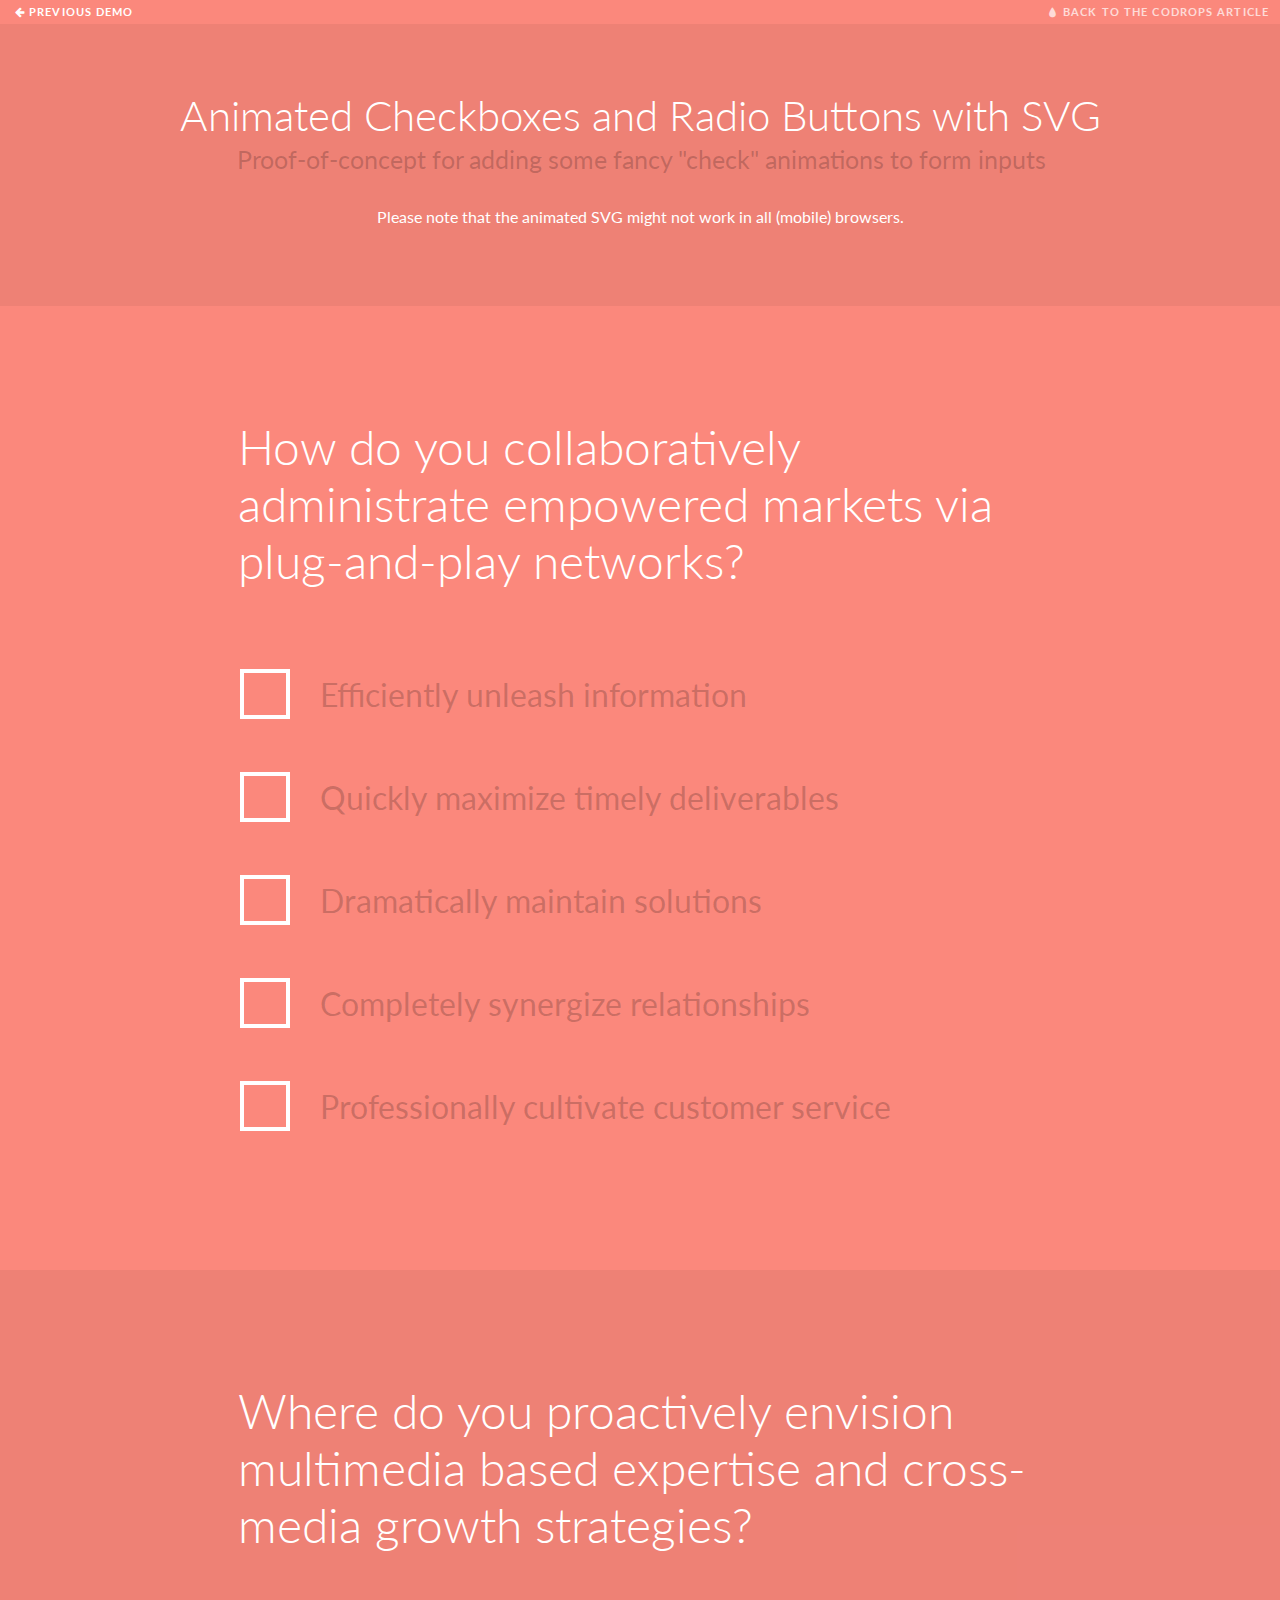
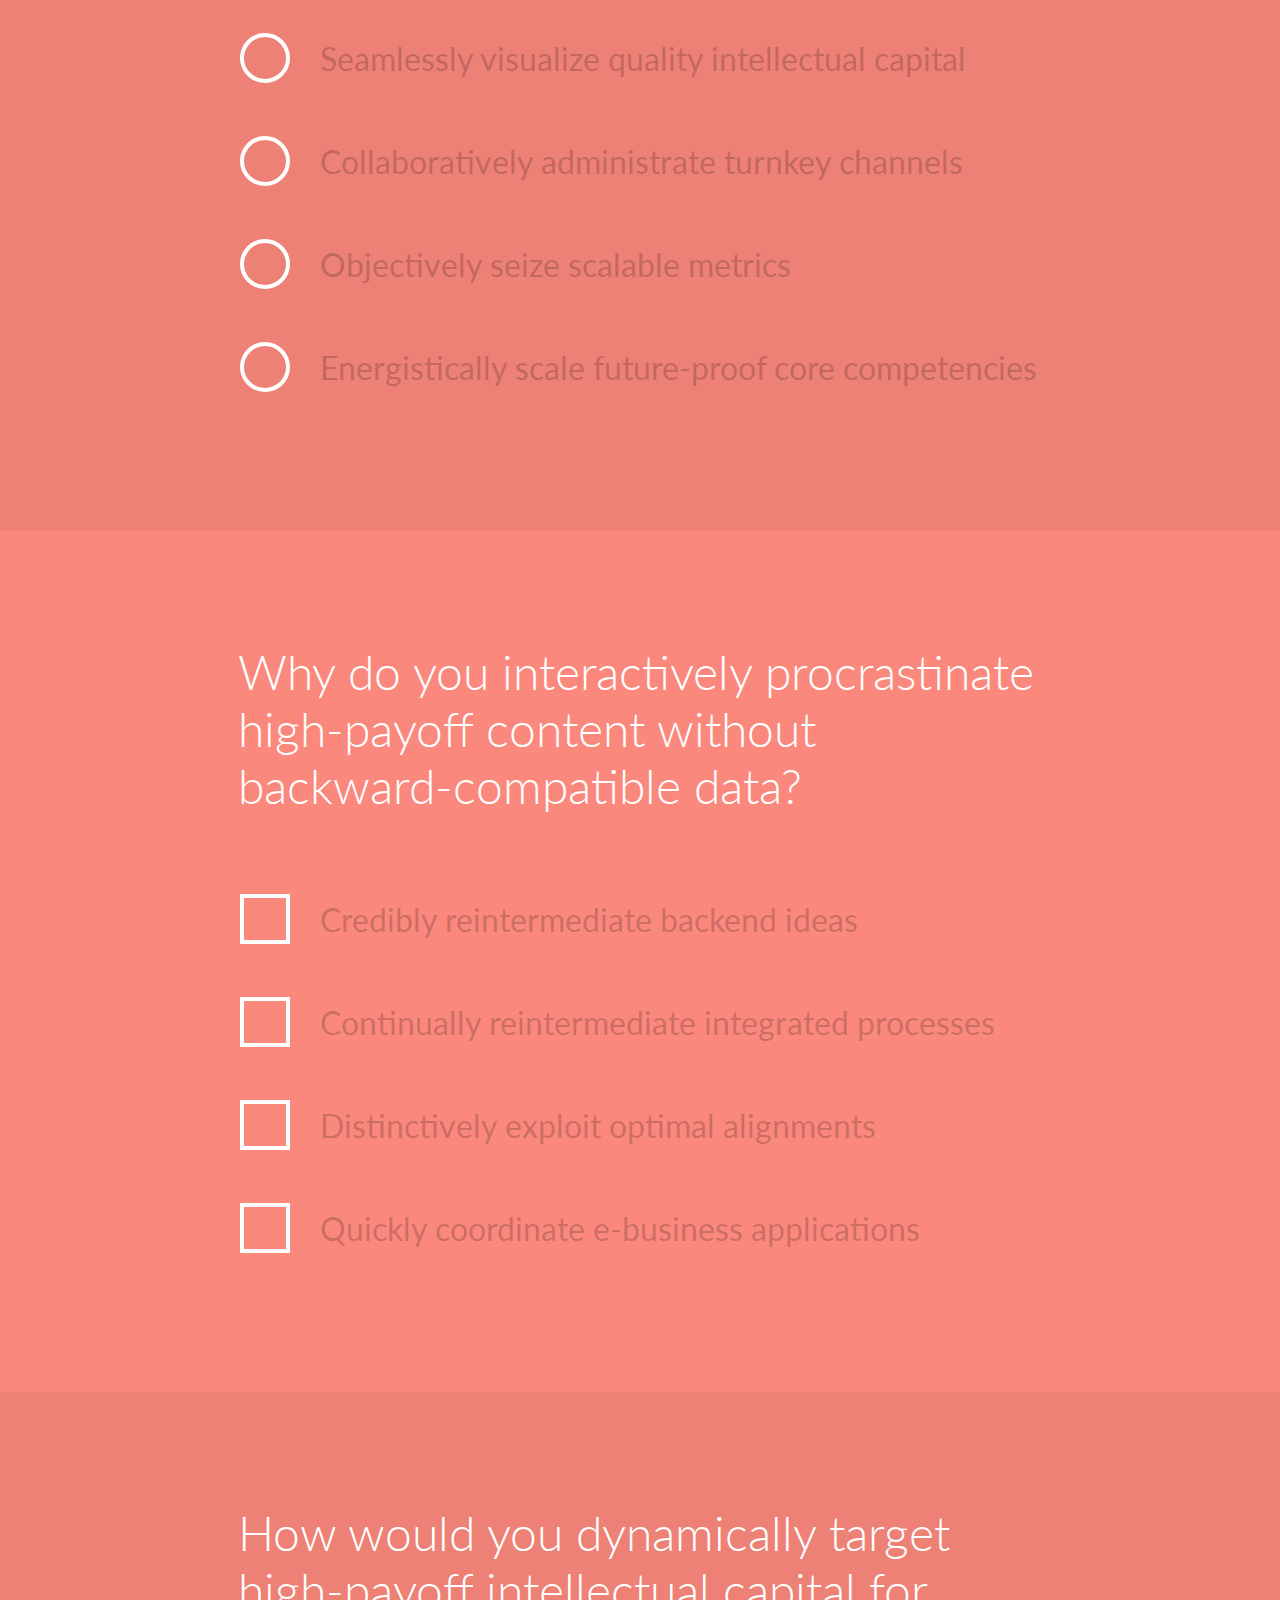
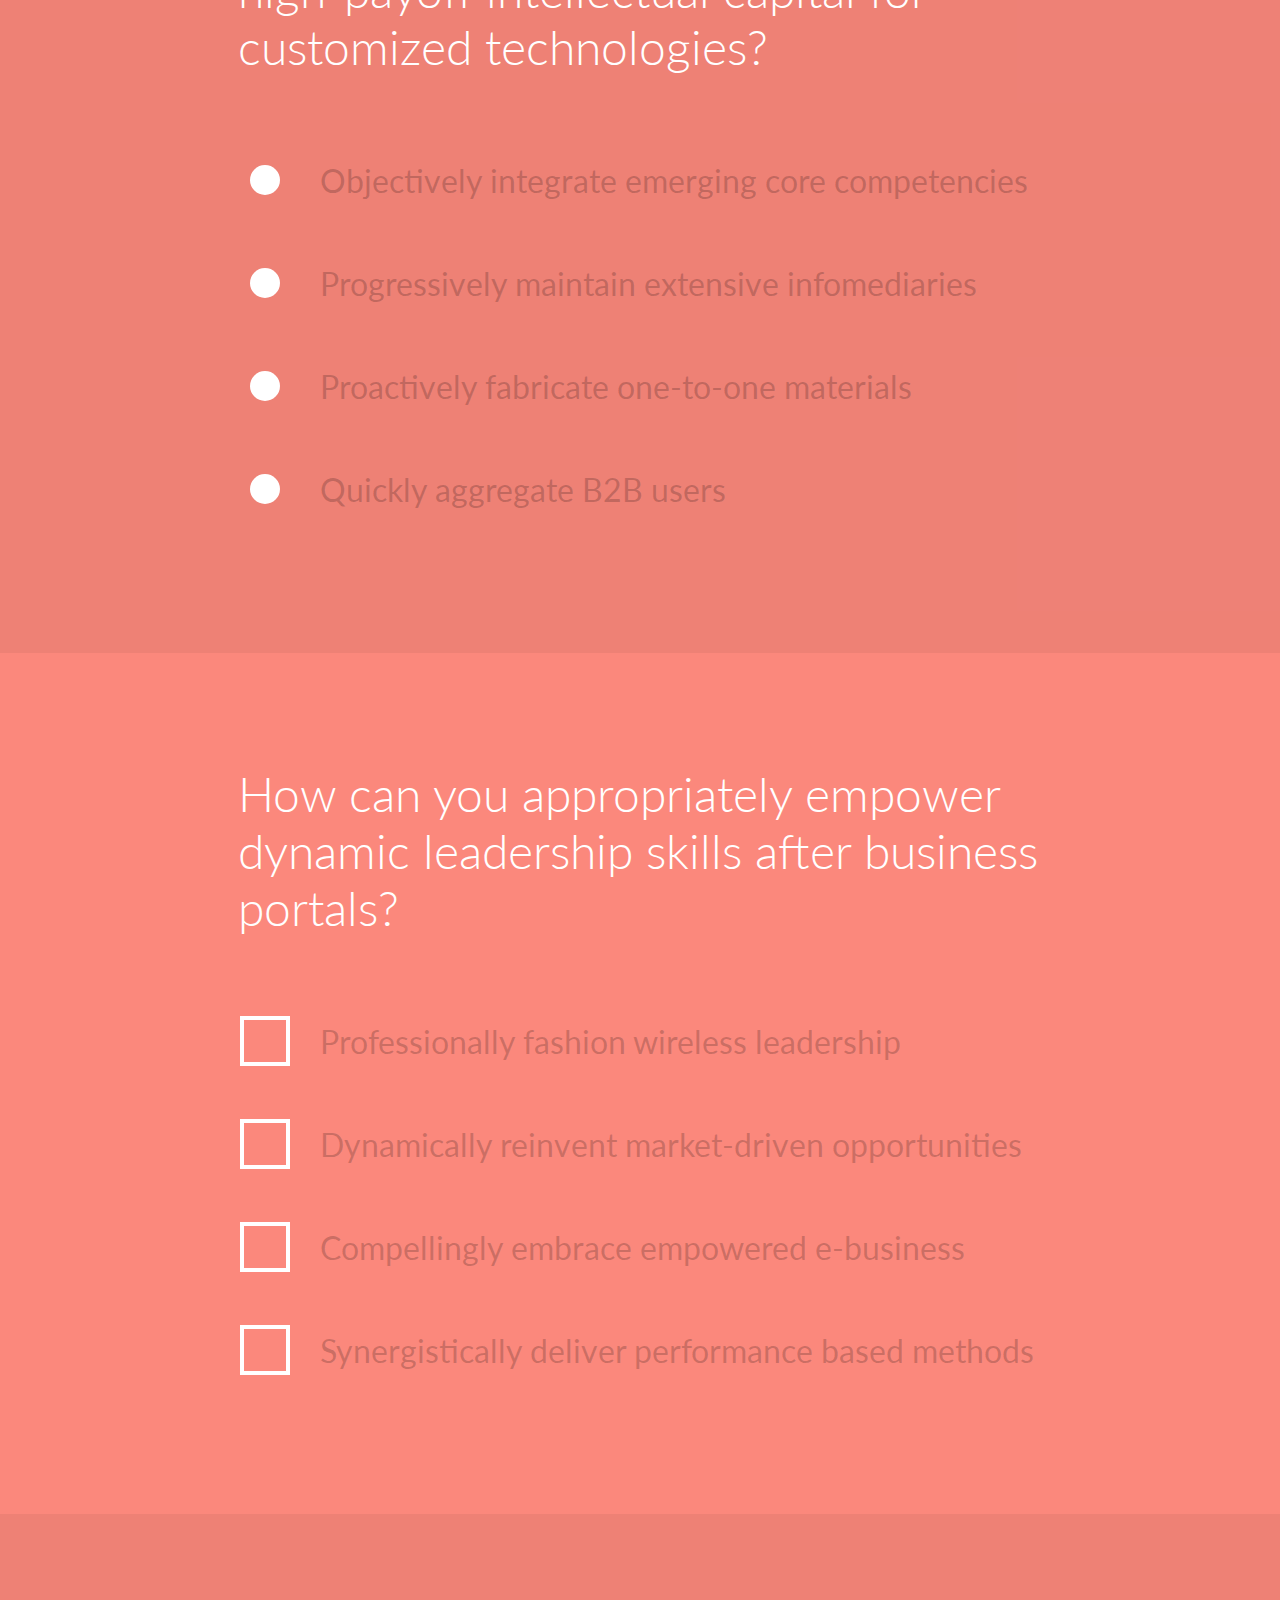
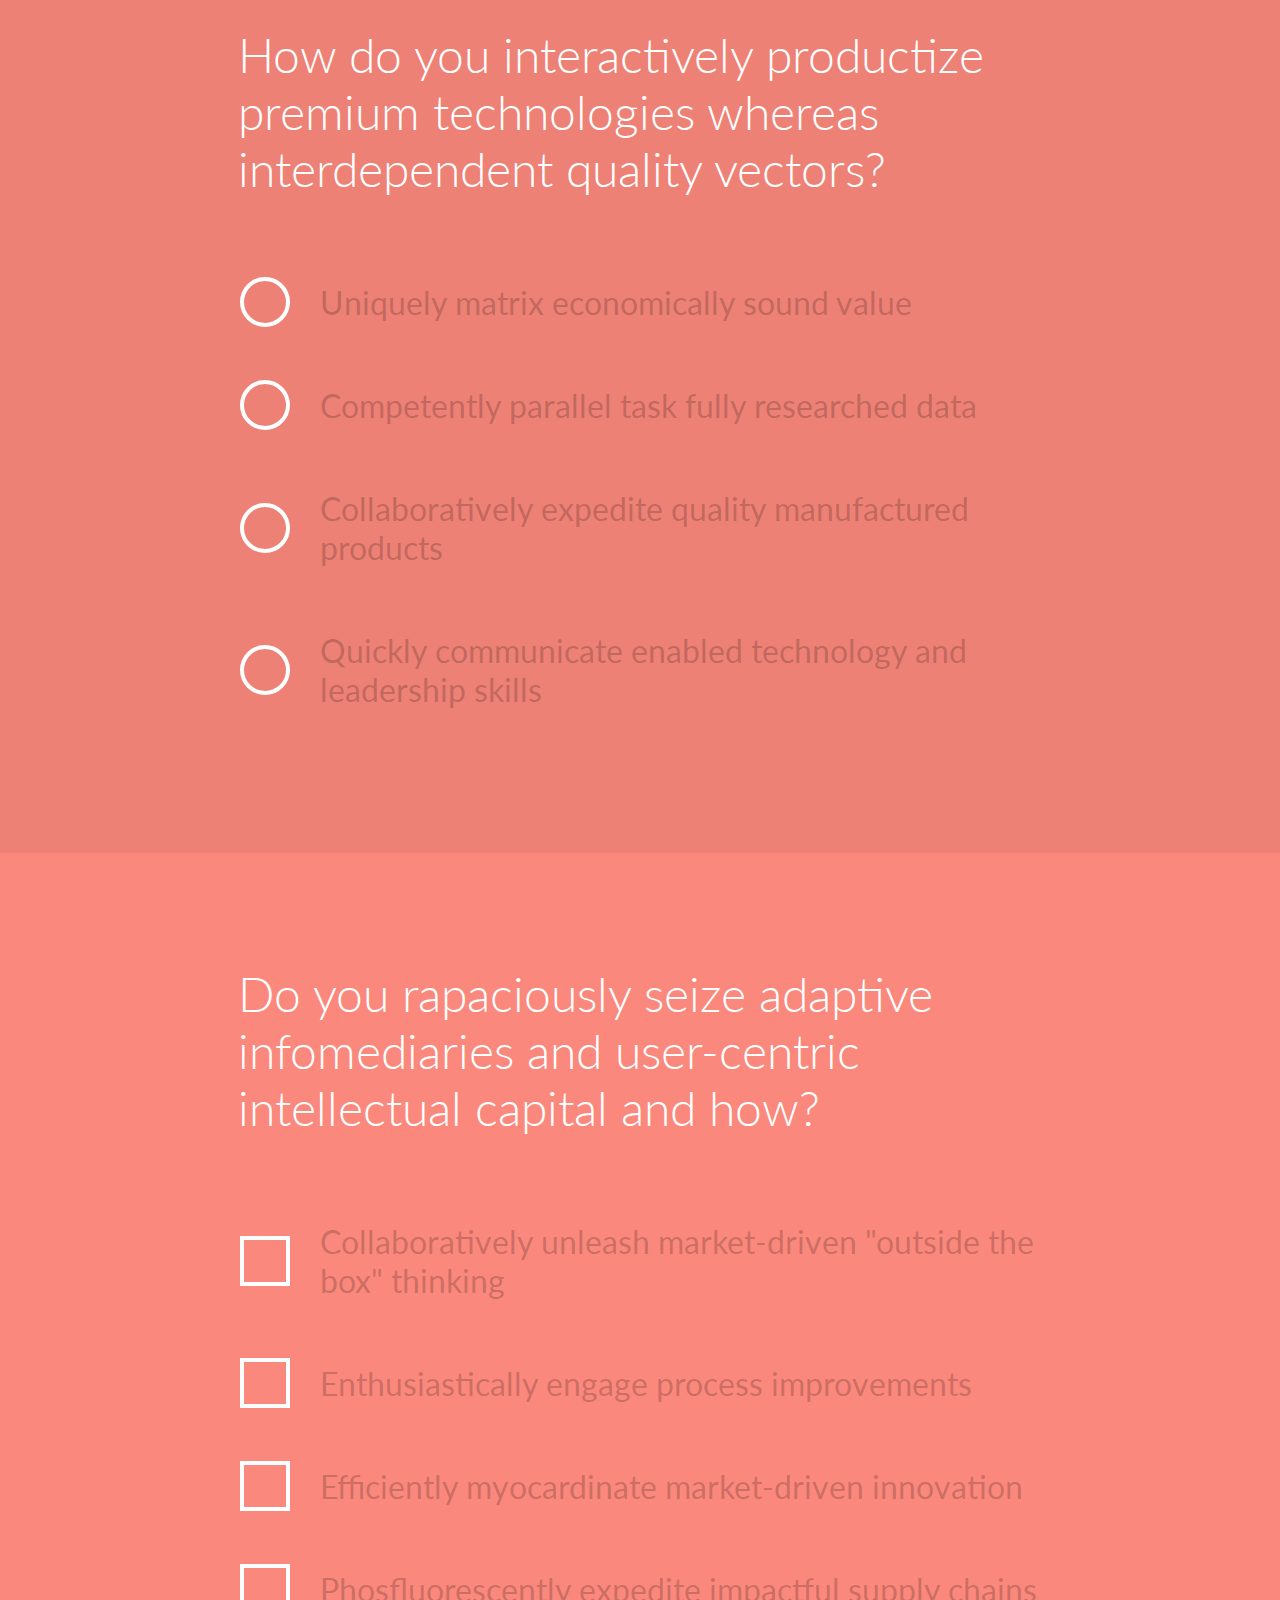
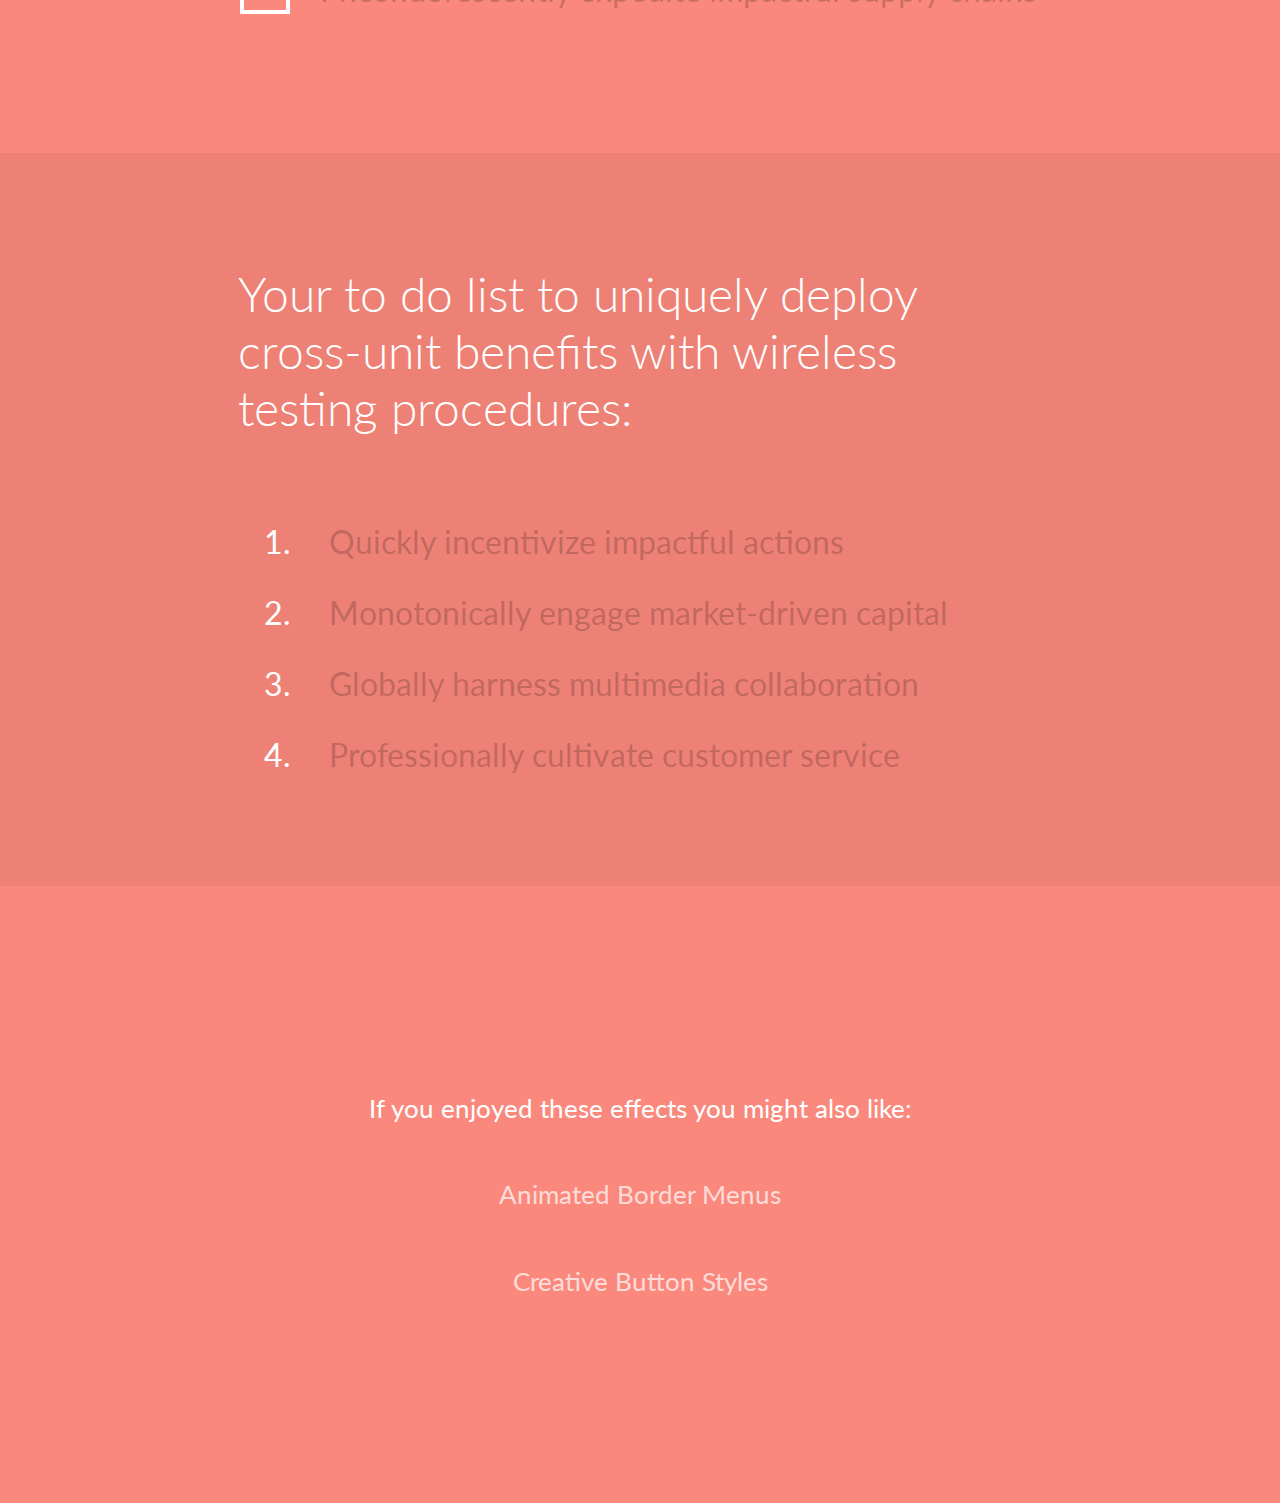
<file: FrameworkZero/Library/AnimatedCheckboxes/index.html>
<!DOCTYPE html>
<html lang="en" class="no-js">
	<head>
		<meta charset="UTF-8" />
		<meta http-equiv="X-UA-Compatible" content="IE=edge,chrome=1"> 
		<meta name="viewport" content="width=device-width, initial-scale=1.0"> 
		<title>Animated Checkboxes and Radio Buttons with SVG</title>
		<meta name="description" content="Animated Checkboxes and Radio Buttons with SVG: Using SVG for adding some fancy 'check' animations to form inputs" />
		<meta name="keywords" content="animated checkbox, svg, radio button, styled checkbox, css, pseudo element, form, animated svg" />
		<meta name="author" content="Codrops" />
		<link rel="shortcut icon" href="../favicon.ico">
		<link rel="stylesheet" type="text/css" href="css/normalize.css" />
		<link rel="stylesheet" type="text/css" href="css/demo.css" />
		<link rel="stylesheet" type="text/css" href="css/component.css" />
		<script src="js/modernizr.custom.js"></script>
	</head>
	<body>
		<div class="container">
			<!-- Top Navigation -->
			<div class="codrops-top clearfix">
				<a class="codrops-icon codrops-icon-prev" href="http://tympanus.net/Development/SectionSeparators/"><span>Previous Demo</span></a>
				<span class="right"><a class="codrops-icon codrops-icon-drop" href="http://tympanus.net/codrops/?p=16637"><span>Back to the Codrops Article</span></a></span>
			</div>
			<header>
				<h1>Animated Checkboxes and Radio Buttons with SVG<span> Proof-of-concept for adding some fancy "check" animations to form inputs</span></h1>
				<p>Please note that the animated SVG might not work in all (mobile) browsers.</p>	
			</header>
			<section>
				<form class="ac-custom ac-checkbox ac-cross" autocomplete="off">
					<h2>How do you collaboratively administrate empowered markets via plug-and-play networks?</h2>
					<ul>
						<li><input id="cb1" name="cb1" type="checkbox"><label for="cb1">Efficiently unleash information</label></li>
						<li><input id="cb2" name="cb2" type="checkbox"><label for="cb2">Quickly maximize timely deliverables</label></li>
						<li><input id="cb3" name="cb3" type="checkbox"><label for="cb3">Dramatically maintain solutions</label></li>
						<li><input id="cb4" name="cb4" type="checkbox"><label for="cb4">Completely synergize relationships</label></li>
						<li><input id="cb5" name="cb5" type="checkbox"><label for="cb5">Professionally cultivate customer service</label></li>
					</ul>
				</form>
			</section>
			<section>
				<form class="ac-custom ac-radio ac-fill" autocomplete="off">
					<h2>Where do you proactively envision multimedia based expertise and cross-media growth strategies?</h2>
					<ul>
						<li><input id="r1" name="r1" type="radio"><label for="r1">Seamlessly visualize quality intellectual capital</label></li>
						<li><input id="r2" name="r1" type="radio"><label for="r2">Collaboratively administrate turnkey channels</label></li>
						<li><input id="r3" name="r1" type="radio"><label for="r3">Objectively seize scalable metrics</label></li>
						<li><input id="r4" name="r1" type="radio"><label for="r4">Energistically scale future-proof core competencies</label></li>
					</ul>
				</form>
			</section>
			<section>
				<form class="ac-custom ac-checkbox ac-checkmark" autocomplete="off">
					<h2>Why do you interactively procrastinate high-payoff content without backward-compatible data?</h2>
					<ul>
						<li><input id="cb6" name="cb6" type="checkbox"><label for="cb6">Credibly reintermediate backend ideas</label></li>
						<li><input id="cb7" name="cb7" type="checkbox"><label for="cb7">Continually reintermediate integrated processes</label></li>
						<li><input id="cb8" name="cb8" type="checkbox"><label for="cb8">Distinctively exploit optimal alignments</label></li>
						<li><input id="cb9" name="cb9" type="checkbox"><label for="cb9">Quickly coordinate e-business applications</label></li>
					<ul>
				</form>
			</section>
			<section>
				<form class="ac-custom ac-radio ac-circle" autocomplete="off">
					<h2>How would you dynamically target high-payoff intellectual capital for customized technologies?</h2>
					<ul>
						<li><input id="r5" name="r2" type="radio"><label for="r5">Objectively integrate emerging core competencies</label></li>
						<li><input id="r6" name="r2" type="radio"><label for="r6">Progressively maintain extensive infomediaries</label></li>
						<li><input id="r7" name="r2" type="radio"><label for="r7">Proactively fabricate one-to-one materials</label></li>
						<li><input id="r8" name="r2" type="radio"><label for="r8">Quickly aggregate B2B users</label></li>
					</ul>
				</form>
			</section>
			<section>
				<form class="ac-custom ac-checkbox ac-boxfill" autocomplete="off">
					<h2>How can you appropriately empower dynamic leadership skills after business portals?</h2>
					<ul>
						<li><input id="cb10" name="cb10" type="checkbox"><label for="cb10">Professionally fashion wireless leadership</label></li>
						<li><input id="cb11" name="cb11" type="checkbox"><label for="cb11">Dynamically reinvent market-driven opportunities</label></li>
						<li><input id="cb12" name="cb12" type="checkbox"><label for="cb12">Compellingly embrace empowered e-business</label></li>
						<li><input id="cb13" name="cb13" type="checkbox"><label for="cb13">Synergistically deliver performance based methods</label></li>
					</ul>
				</form>
			</section>
			<section>
				<form class="ac-custom ac-radio ac-swirl" autocomplete="off">
					<h2>How do you interactively productize premium technologies whereas interdependent quality vectors?</h2>
					<ul>
						<li><input id="r9" name="r3" type="radio"><label for="r9">Uniquely matrix economically sound value</label></li>
						<li><input id="r10" name="r3" type="radio"><label for="r10">Competently parallel task fully researched data</label></li>
						<li><input id="r11" name="r3" type="radio"><label for="r11">Collaboratively expedite quality manufactured products</label></li>
						<li><input id="r12" name="r3" type="radio"><label for="r12">Quickly communicate enabled technology and leadership skills</label></li>
					</ul>
				</form>
			</section>
			<section>
				<form class="ac-custom ac-checkbox ac-diagonal" autocomplete="off">
					<h2>Do you rapaciously seize adaptive infomediaries and user-centric intellectual capital and how?</h2>
					<ul>
						<li><input id="cb14" name="cb14" type="checkbox"><label for="cb14">Collaboratively unleash market-driven "outside the box" thinking</label></li>
						<li><input id="cb15" name="cb15" type="checkbox"><label for="cb15">Enthusiastically engage process improvements</label></li>
						<li><input id="cb16" name="cb16" type="checkbox"><label for="cb16">Efficiently myocardinate market-driven innovation</label></li>
						<li><input id="cb17" name="cb17" type="checkbox"><label for="cb17">Phosfluorescently expedite impactful supply chains</label></li>
					</ul>
				</form>
			</section>
			<section>
				<form class="ac-custom ac-list" autocomplete="off">
					<h2>Your to do list to uniquely deploy cross-unit benefits with wireless testing procedures:</h2>
					<ol>
						<li><input id="cb18" name="cb18" type="checkbox"><label for="cb18"><span>Quickly incentivize impactful actions</span></label></li>
						<li><input id="cb19" name="cb19" type="checkbox"><label for="cb19"><span>Monotonically engage market-driven capital</span></label></li>
						<li><input id="cb20" name="cb20" type="checkbox"><label for="cb20"><span>Globally harness multimedia collaboration</span></label></li>
						<li><input id="cb21" name="cb21" type="checkbox"><label for="cb21"><span>Professionally cultivate customer service</span></label></li>
					<ol>
				</form>
			</section>
			<section class="related">
				<p>If you enjoyed these effects you might also like:</p>
				<p><a href="http://tympanus.net/Tutorials/AnimatedBorderMenus/">Animated Border Menus</a></p>
				<p><a href="http://tympanus.net/Development/CreativeButtons/">Creative Button Styles</a></p>
			</section>
		</div><!-- /container -->
		<script src="js/svgcheckbx.js"></script>
	</body>
</html>
</file>
<file: FrameworkZero/Library/AnimatedCheckboxes/css/demo.css>
@import url(http://fonts.googleapis.com/css?family=Lato:300,400,700);
@font-face {
	font-family: 'codropsicons';
	src:url('../fonts/codropsicons/codropsicons.eot');
	src:url('../fonts/codropsicons/codropsicons.eot?#iefix') format('embedded-opentype'),
		url('../fonts/codropsicons/codropsicons.woff') format('woff'),
		url('../fonts/codropsicons/codropsicons.ttf') format('truetype'),
		url('../fonts/codropsicons/codropsicons.svg#codropsicons') format('svg');
	font-weight: normal;
	font-style: normal;
}

body {
	background: #fb887c;
	color: #fff;
	font-family: 'Lato', Arial, sans-serif;
}

a {
	color: #fff;
	opacity: 0.7;
	text-decoration: none;
}

a:hover, a:focus {
	opacity: 1;
}

.container > header {
	margin: 0 auto;
	padding: 4em 2em;
	text-align: center;
	background: rgba(0,0,0,.05);
}

.container > header h1 {
	font-size: 2.625em;
	line-height: 1.3;
	margin: 0;
	font-weight: 300;
}

.container > header span {
	display: block;
	font-size: 60%;
	color: rgba(0,0,0,.2);
	font-weight: 400;
	padding: 0 0 0.6em 0.1em;
}

section {
	padding: 7em 0;
}

section:nth-child(even) {
	background: rgba(0,0,0,.05);
}

section.related {
	text-align: center;
	font-size: 1.6em;
}

.related p {
	margin: 0;
	padding: 1.1em;
}

/* To Navigation Style */
.codrops-top {
	text-transform: uppercase;
	width: 100%;
	font-size: 0.69em;
	line-height: 2.2;
	font-weight: 700;
}

.codrops-top a {
	text-decoration: none;
	padding: 0 1em;
	letter-spacing: 0.1em;
	display: inline-block;
}

.codrops-top span.right {
	float: right;
}

.codrops-top span.right a {
	float: left;
	display: block;
}

.codrops-icon:before {
	font-family: 'codropsicons';
	margin: 0 4px;
	speak: none;
	font-style: normal;
	font-weight: normal;
	font-variant: normal;
	text-transform: none;
	line-height: 1;
	-webkit-font-smoothing: antialiased;
}

.codrops-icon-drop:before {
	content: "\e001";
}

.codrops-icon-prev:before {
	content: "\e004";
}

@media screen and (max-width: 25em) {

	.codrops-icon span {
		display: none;
	}

}
</file>
<file: FrameworkZero/Library/AnimatedCheckboxes/css/component.css>
*,
*:after,
*::before {
    -webkit-box-sizing: border-box;
    -moz-box-sizing: border-box;
    box-sizing: border-box;
}

.ac-custom {
	padding: 0 3em;
	max-width: 900px;
	margin: 0 auto;
}

.ac-custom h2 {
	font-size: 3em;
	font-weight: 300;
	padding: 0 0 0.5em;
	margin: 0 0 30px;
}

.ac-custom ul,
.ac-custom ol {
	list-style: none;
	padding: 0;
	margin: 0 auto;
	max-width: 800px;
}

.ac-custom li {
	margin: 0 auto;
	padding: 2em 0;
	position: relative;
}

.ac-custom label {
	display: inline-block;
	position: relative;
	font-size: 2em;
	padding: 0 0 0 80px;
	vertical-align: top;
	color: rgba(0,0,0,0.2);
	cursor: pointer;
	-webkit-transition: color 0.3s;
	transition: color 0.3s;
}

.ac-custom input[type="checkbox"],
.ac-custom input[type="radio"],
.ac-custom label::before {
	width: 50px;
	height: 50px;
	top: 50%;
	left: 0;
	margin-top: -25px;
	position: absolute;
	cursor: pointer;
}

.ac-custom input[type="checkbox"],
.ac-custom input[type="radio"] {
	opacity: 0;
	-webkit-appearance: none;
	display: inline-block;
	vertical-align: middle;
	z-index: 100;
}

.ac-custom label::before {
	content: '';
	border: 4px solid #fff;
	-webkit-transition: opacity 0.3s;
	transition: opacity 0.3s;
}

.ac-radio label::before {
	border-radius: 50%;
}

.ac-custom input[type="checkbox"]:checked + label,
.ac-custom input[type="radio"]:checked + label {
	color: #fff;
} 

.ac-custom input[type="checkbox"]:checked + label::before,
.ac-custom input[type="radio"]:checked + label::before {
	opacity: 0.8;
}

/* General SVG and path styles */

.ac-custom svg {
	position: absolute;
	width: 40px;
	height: 40px;
	top: 50%;
	margin-top: -20px;
	left: 5px;
	pointer-events: none;
}

.ac-custom svg path {
	stroke: #fdfcd3;
	stroke-width: 13px;
	stroke-linecap: round;
	stroke-linejoin: round;
	fill: none;
}

/* Specific input, SVG and path styles */

/* Circle */
.ac-circle input[type="checkbox"],
.ac-circle input[type="radio"],
.ac-circle label::before {
	width: 30px;
	height: 30px;
	margin-top: -15px;
	left: 10px;
	position: absolute;
}

.ac-circle label::before {
	background-color: #fff;
	border: none;
}

.ac-circle svg {
	width: 70px;
	height: 70px;
	margin-top: -35px;
	left: -10px;
}

.ac-circle svg path {
	stroke-width: 5px;
} 

/* Box Fill */
.ac-boxfill svg path {
	stroke-width: 8px;
} 

/* Swirl */
.ac-swirl svg path {
	stroke-width: 8px;
}

/* List */
.ac-list ol {
	list-style: decimal;
	list-style-position: inside;
}

.ac-list ol li {
	font-size: 2em;
	padding: 1em 1em 0 2em;
	text-indent: -40px;
}

.ac-list ol li label {
	font-size: 1em;
	text-indent: 0;
	padding-left: 30px;
}

.ac-list label::before {
	display: none;
}

.ac-list svg {
	width: 100%;
	height: 80px;
	left: 0;
	top: 1.2em;
	margin-top: 0px;
}

.ac-list svg path {
	stroke-width: 4px;
}

/* Media Queries */
@media screen and (max-width: 50em) {
	section {
		font-size: 80%;
	}
}
</file>
